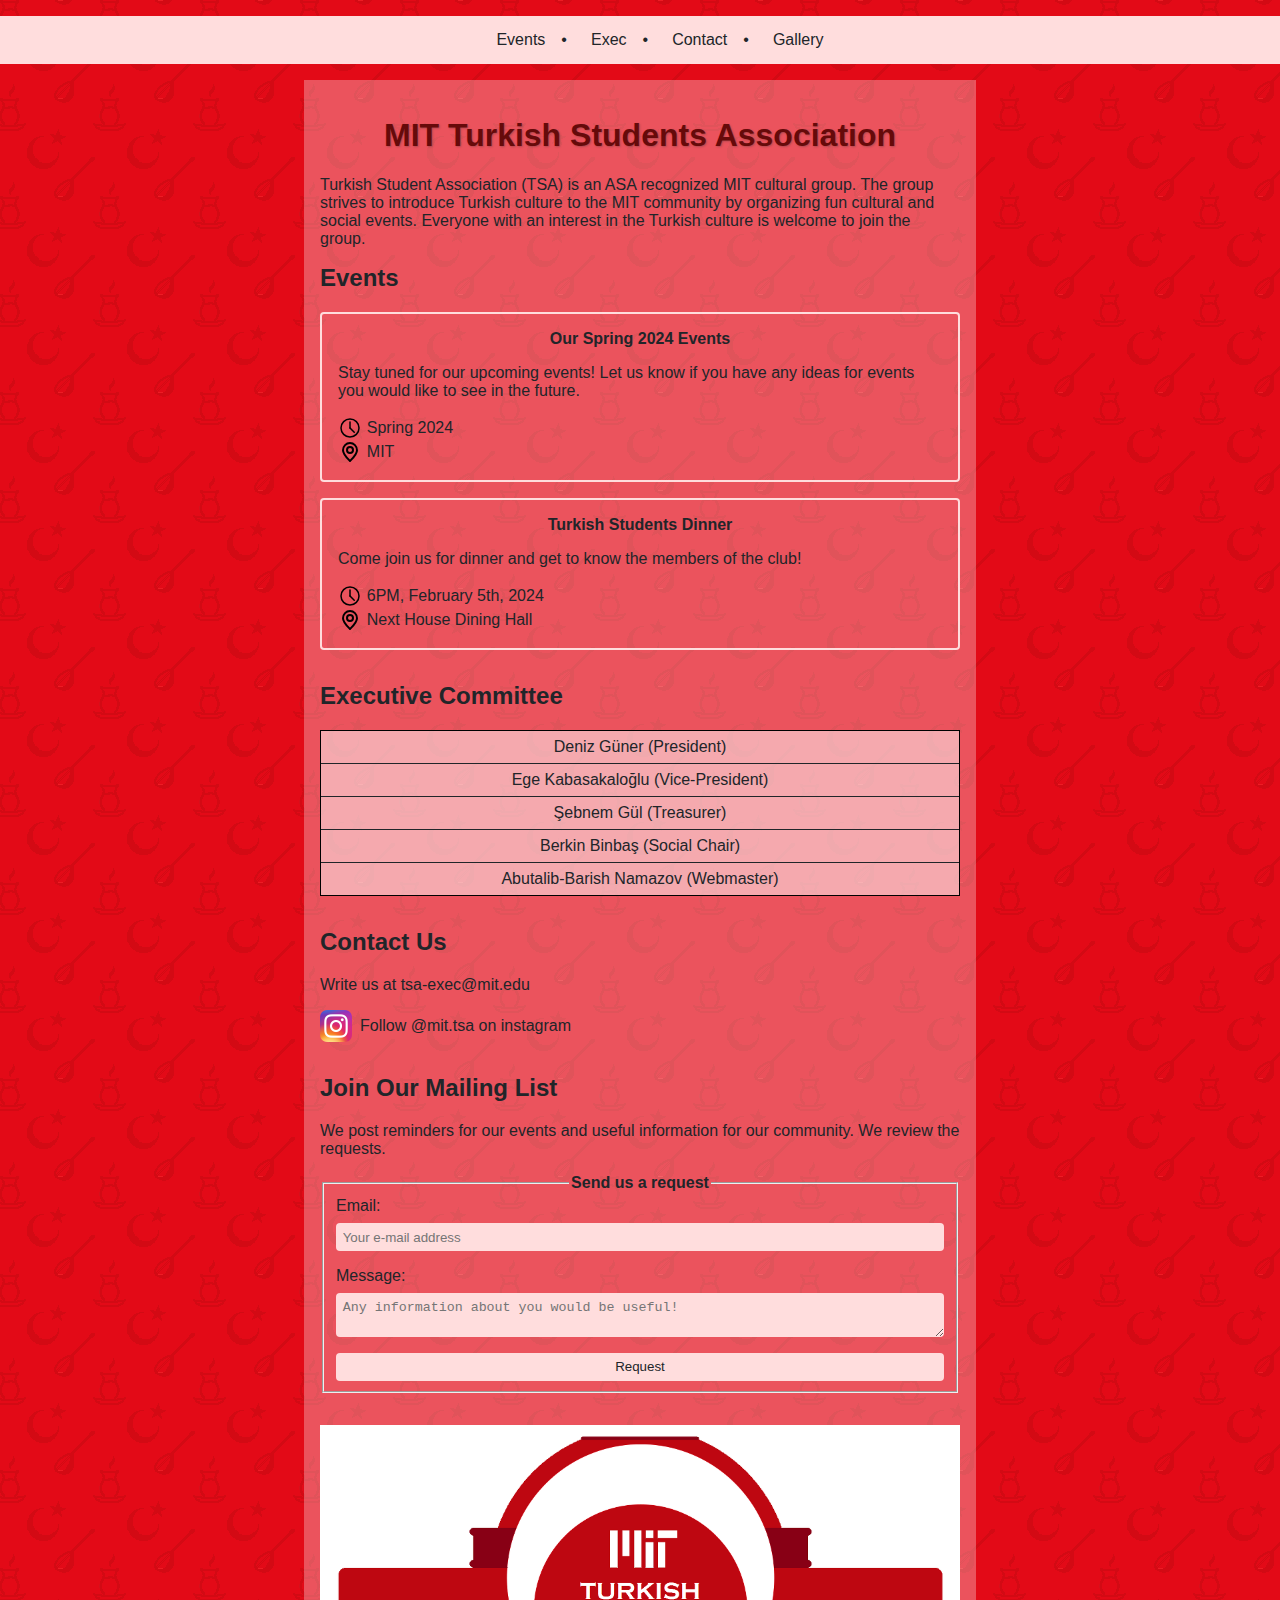
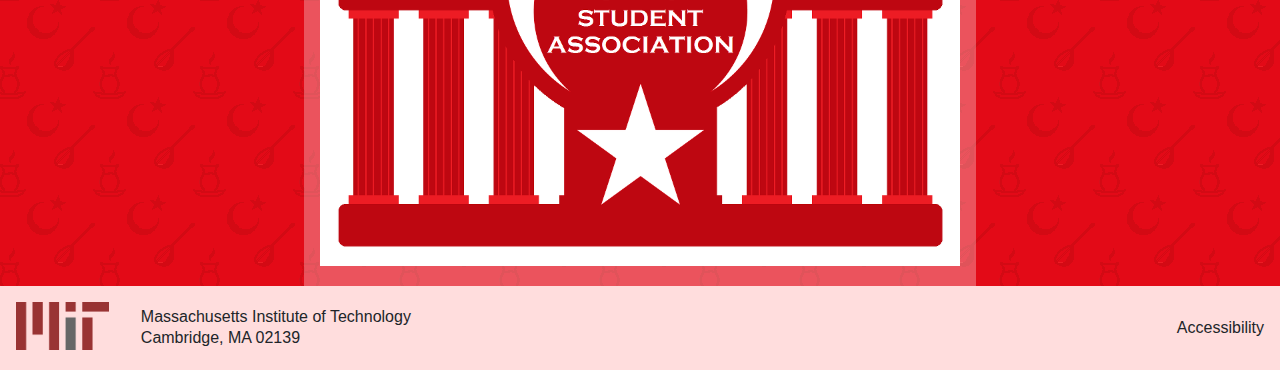
<file: index.html>
<!DOCTYPE html>
<html lang="en">

<head>
  <meta charset="UTF-8">
  <meta name="viewport" content="width=device-width, initial-scale=1.0">
  <title>MIT Turkish Students Association</title>

  <link rel="stylesheet" href="common.css">
  <link rel="stylesheet" href="style.css">
</head>

<body>
  <header id="site-header">
    <nav>
      <ul>
        <li><a href="/#events">Events</a></li>
        <li><a href="/#exec">Exec</a></li>
        <li><a href="/#contact">Contact</a></li>
        <li><a href="/gallery.html">Gallery</a></li>
      </ul>
    </nav>
  </header>

  <main>
    <h1>MIT Turkish Students Association</h1>

    <p class="text-container">Turkish Student Association (TSA) is an ASA recognized MIT cultural group. The group
      strives to introduce Turkish
      culture to the MIT community by organizing fun cultural and social events. Everyone with an interest in the
      Turkish
      culture is welcome to join the group.</p>

    <section id="events" class="text-container">
      <h2>Events</h2>
      <ul id="events-list">
        <template id="event-template">
          <li class="event">
            <article>
              <header class="event-name"></header>
              <p class="event-description"></p>
              <div class="single-line-center">
                <img class="icon" src="./media/time-icon.svg" />
                <span class="event-time"></span>
              </div>
              <div class="single-line-center">
                <img class="icon" src="./media/location-icon.svg" />
                <span class="event-location"></span>
              </div>
            </article>
          </li>
        </template>
      </ul>
    </section>

    <section id="exec" class="text-container">
      <h2>Executive Committee</h2>
      <ul id="exec-list">
        <template id="exec-template">
          <li class="exec-name"></li>
        </template>
      </ul>
    </section>

    <section class="text-container" id="contact">
      <h2>Contact Us</h2>
      <p>Write us at <a href="mailto:tsa-exec@mit.edu">tsa-exec@mit.edu</a></p>
      <a class="social" href="https://www.instagram.com/mit.tsa/" target="_blank">
        <img src="./media/ig-logo.png" />
        <span>Follow @mit.tsa on instagram</span>
      </a>
      </article>
    </section>

    <section class="text-container">
      <h2>Join Our Mailing List</h2>
      <p>We post reminders for our events and useful information for our community. We review the requests.</p>
      <form id="mailing">
        <fieldset>
          <legend>Send us a request</legend>
          <div class="form-item">
            <label for="mailing_email">Email:</label>
            <input type="email" name="mailing_email" id="mailing_email" placeholder="Your e-mail address" />
          </div>
          <div class="form-item">
            <label for="mailing_message">Message:</label>
            <textarea name="mailing_message" id="mailing_message"
              placeholder="Any information about you would be useful!"></textarea>
          </div>
          <input type="submit" value="Request" />
        </fieldset>
      </form>
    </section>

    <img id="tsa-logo" src="./media/tsalogo.png" />
  </main>

  <footer>
    <div class="brand">
      <a href="https://mit.edu" target="_blank" rel="noopener noreferrer">
        <img src="./media/mitlogo.png" />
      </a>
      <div class="meta">
        <p>Massachusetts Institute of Technology</p>
        <p>Cambridge, MA 02139</p>
      </div>
    </div>
    <a href="https://accessibility.mit.edu/" target="_blank" rel="noopener noreferrer">Accessibility</a>
  </footer>

  <script src="./index.js" type="module"></script>
</body>

</html>
</file>
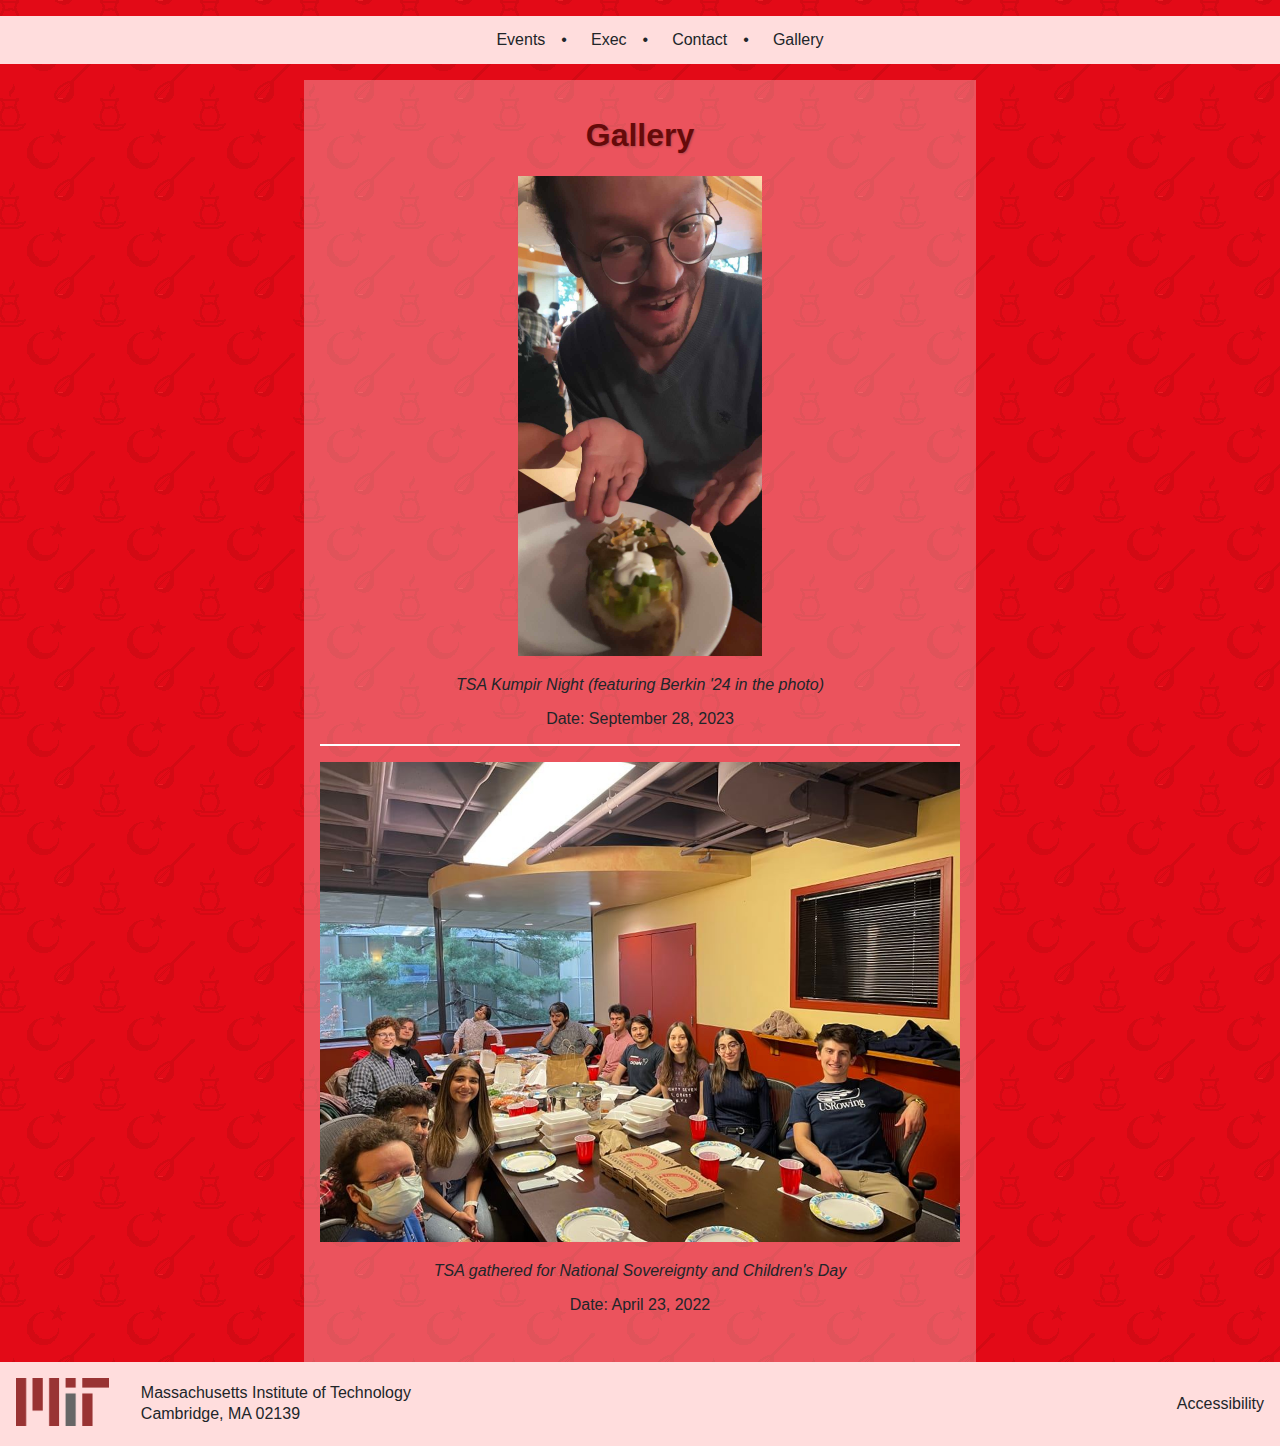
<file: gallery.html>
<!DOCTYPE html>
<html lang="en">

<head>
  <meta charset="UTF-8">
  <meta name="viewport" content="width=device-width, initial-scale=1.0">
  <title>MIT Turkish Students Association</title>

  <link rel="stylesheet" href="common.css">
  <link rel="stylesheet" href="gallery.css">
</head>

<body>
  <header id="site-header">
    <nav>
      <ul>
        <li><a href="/#events">Events</a></li>
        <li><a href="/#exec">Exec</a></li>
        <li><a href="/#contact">Contact</a></li>
        <li><a href="/gallery.html">Gallery</a></li>
      </ul>
    </nav>
  </header>

  <main>
    <h1>Gallery</h1>

    <section id="gallery">
      <ul id="gallery-list">
        <!-- create li that will be populated using image, date and description -->
        <template id="gallery-template">
          <li class="gallery-item">
            <article>
              <img class="gallery-image" src="" alt="" loading="lazy">
              <div class="gallery-description">
                <p class="gallery-text"></p>
                <span>Date: <span class="gallery-date"></span></span>
              </div>
            </article>
          </li>
        </template>
      </ul>
    </section>

  </main>

  <footer>
    <div class="brand">
      <a href="https://mit.edu" target="_blank" rel="noopener noreferrer">
        <img src="./media/mitlogo.png" />
      </a>
      <div class="meta">
        <p>Massachusetts Institute of Technology</p>
        <p>Cambridge, MA 02139</p>
      </div>
    </div>
    <a href="https://accessibility.mit.edu/" target="_blank" rel="noopener noreferrer">Accessibility</a>
  </footer>

  <script src="gallery.js" type="module"></script>
</body>

</html>
</file>
<file: common.css>
:root {
  --font: 'Lucida Sans', 'Lucida Sans Regular', 'Lucida Grande', 'Lucida Sans Unicode', Geneva, Verdana, sans-serif;
}

body {
  font-family: var(--font);
  background: url("media/background.png");
  margin: 0;
  color: #212529;
}

button, input[type="submit"] {
  color: inherit;
  font-family: var(--font);
}

/* Navbar */

#site-header {
  width: 100%;
  position: sticky;
  top: 0;
  background: rgb(255, 221, 221);
  line-height: 3em;
}

nav ul {
  display: flex;
  gap: 0.5em;
  justify-content: center;
  align-items: center;
  flex-wrap: wrap;
}
nav li {
  list-style: none;
}
nav li:not(:last-child)::after {
  content: "•";
  margin: 0 1em;
}

main {
  max-width: 40em;
  margin: 0 auto;
  background: rgba(255, 255, 255, 0.3);
  padding: 1em;
}

a {
  text-decoration: none;
  color: inherit;
}
a:hover {
  text-decoration: underline;
}

h1 {
  color: rgb(102, 10, 10);
  text-align: center;
  text-shadow: 1px 1px 2px rgba(50, 50, 50, 0.3);
}

h2 {
  margin-top: 0;
}

.single-line-center {
  display: flex;
  align-items: center;
  gap: 0.3em;
}

section {
  margin-bottom: 2em;
}

.icon {
  height: 1.5em;
}

/* Footer */
footer {
  width: 100%;
  background-color: #ffdddd;
  display: flex;
  justify-content: space-between;
  align-items: center;
  padding: 1em;
  box-sizing: border-box;
}
footer .brand {
  display: flex;
  align-items: center;
  gap: 2em;
}
footer .meta {
  display: flex;
  flex-direction: column;
  gap: 0.2em;
}
footer p {
  margin: 0;
}
footer img {
  height: 3em;
}
</file>
<file: style.css>
/* Events */
#events-list {
  padding-left: 0;
}
.event {
  list-style: none;
  border: 2px solid #ffdddd;
  padding: 1em;
  margin-bottom: 1em;
  border-radius: 4px;
}
.event-name {
  font-weight: bold;
  text-align: center;
}

/* Exec */
#exec-list {
  padding-left: 0;
  border: 1px solid black;
  display: flex;
  flex-direction: column;
}
.exec-name {
  line-height: 2em;
  background: rgba(255, 255, 255, 0.5);
  list-style: none;
  text-align: center;
  border-bottom: 1px solid;
}
.exec-name:last-child {
  border-bottom: none;
}

/* Social */
.social {
  display: flex;
  gap: 0.5em;
  align-items: center;
  text-decoration: none;
  width: fit-content;
}
.social img {
  width: 2em;
}

#tsa-logo {
  width: 100%;
}

/* Mailing list form */
.form-item {
  display: flex;
  flex-direction: column;
  gap: 0.5em;
  margin-bottom: 1em;
}
legend {
  margin: 0 auto;
  font-weight: bold;
}
form input, form textarea {
  padding: 0.5em;
  border-radius: 4px;
  border: none;
  background-color: #ffdddd;
}
form input[type="submit"] {
  width: 100%;
  padding: 0.5em;
  border-radius: 4px;
  border: none;
  background-color: #ffdddd;
  cursor: pointer;
}
</file>
<file: gallery.css>
img {
  max-height: 30em;
  max-width: 100%;
}

.gallery-item {
  list-style: none;
  text-align: center;
}
.gallery-item:not(:last-child) {
  margin-bottom: 1em;
  padding-bottom: 1em;
  border-bottom: 2px solid white;
}

.gallery-text {
  font-style: italic;
}
</file>
